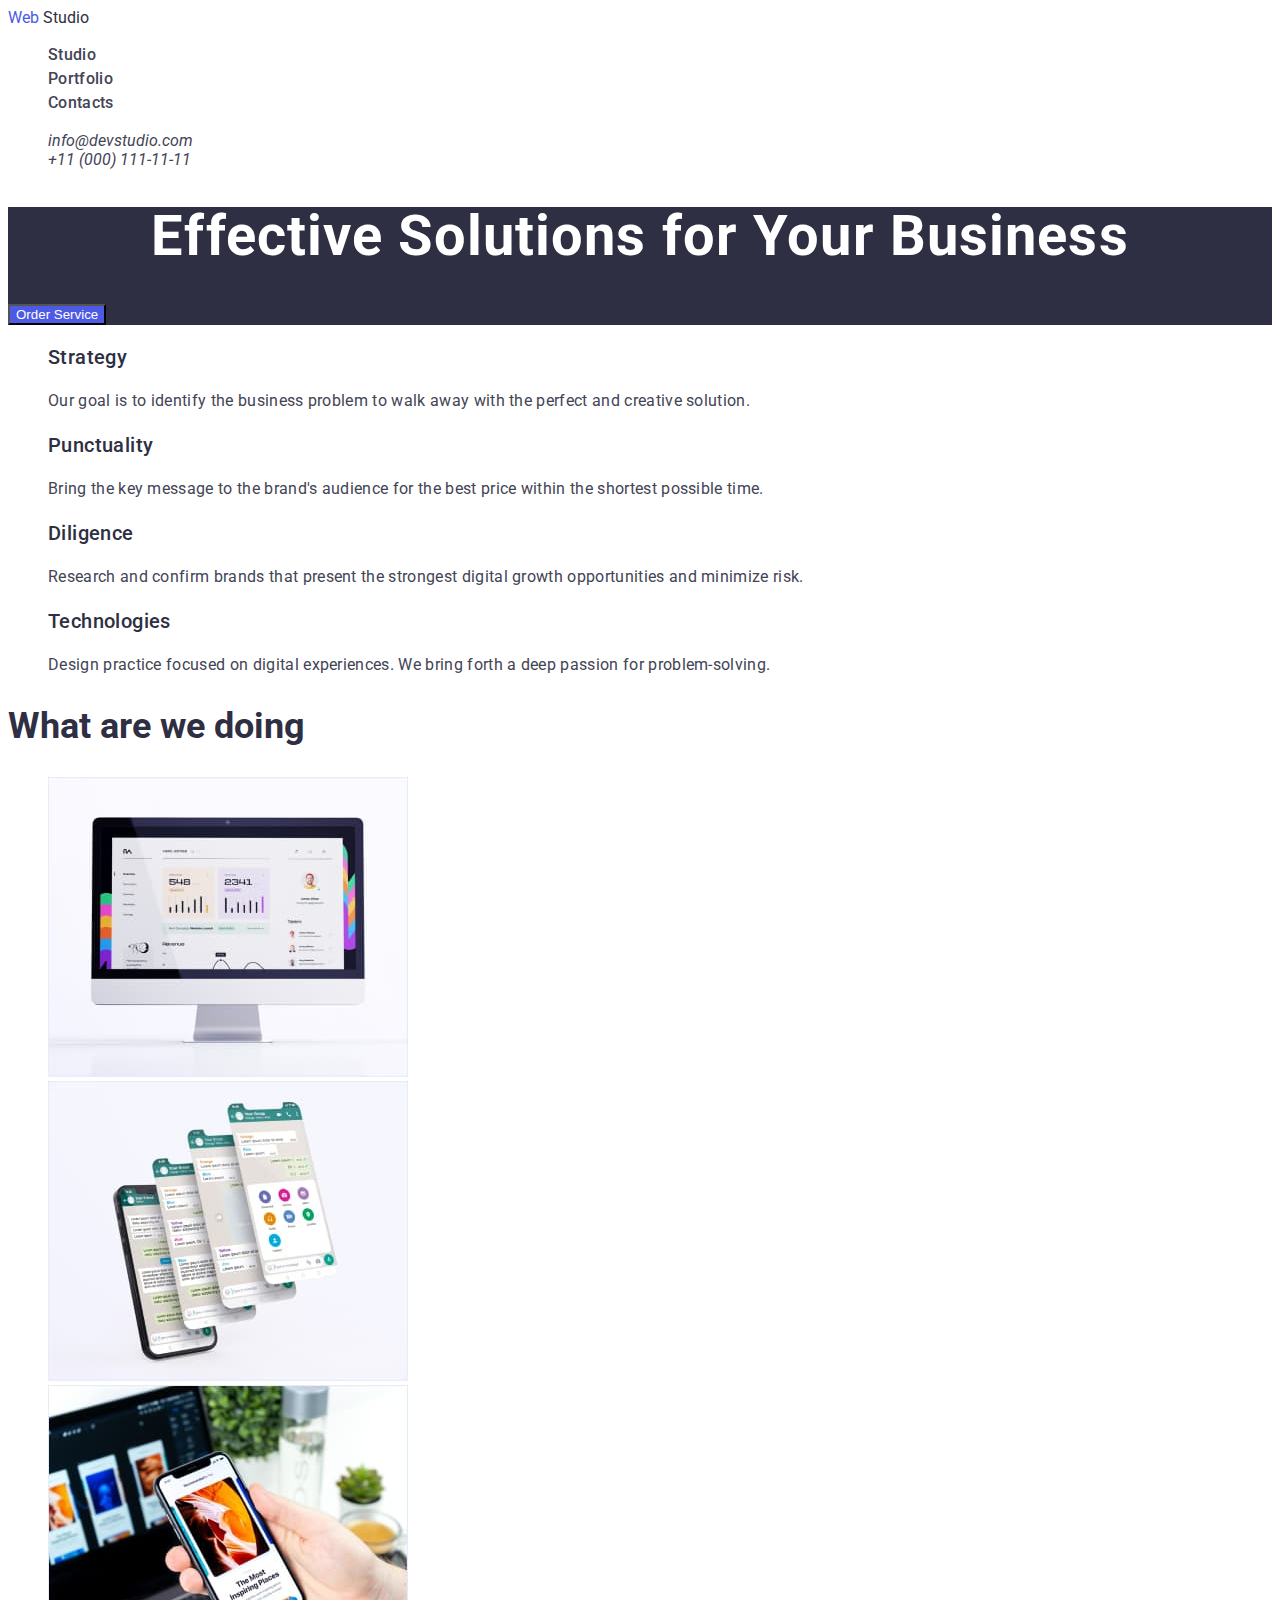
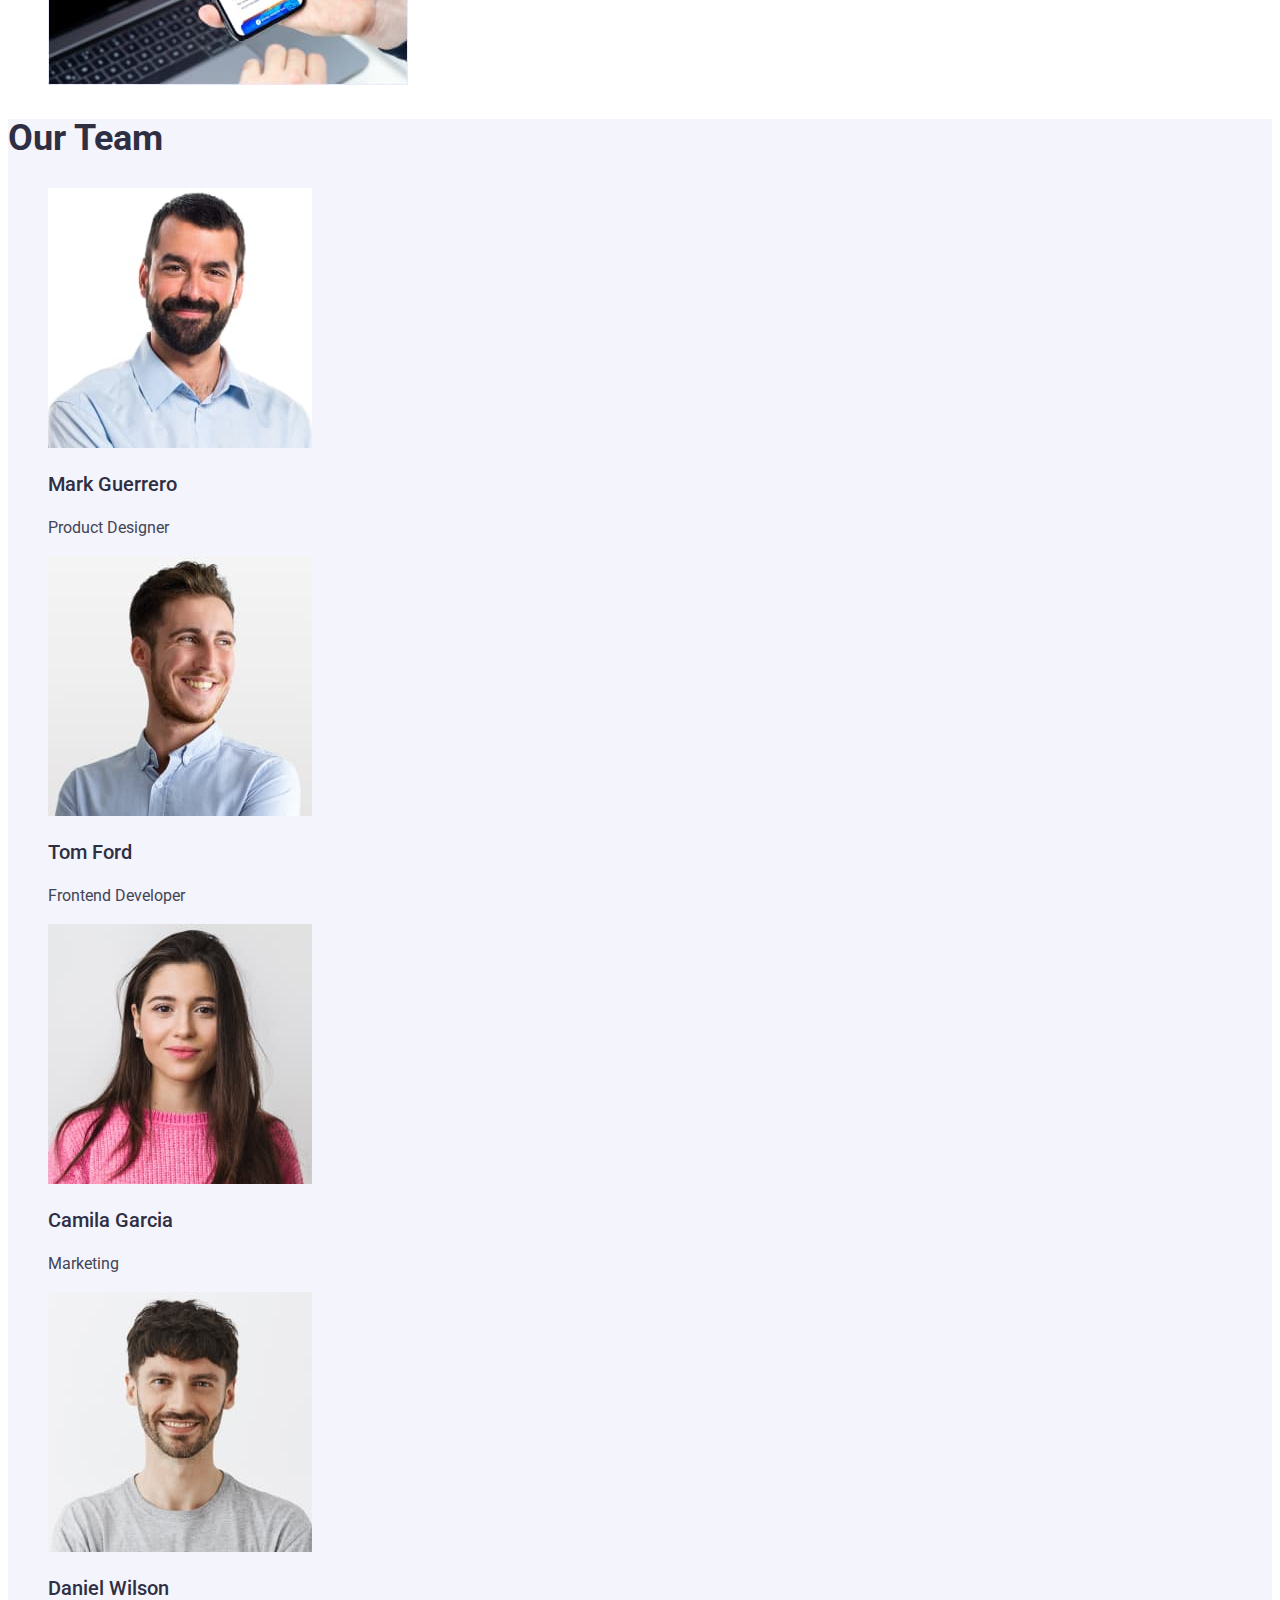
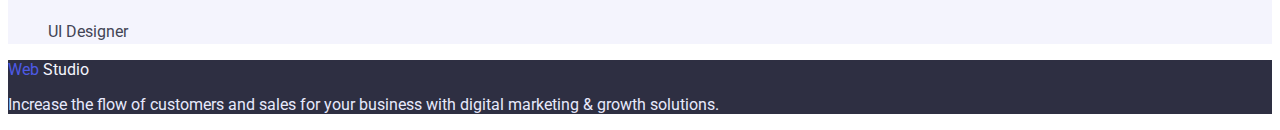
<file: index.html>
<!DOCTYPE html>
<html lang="en">

<head>
    <meta charset="UTF-8">
    <meta http-equiv="X-UA-Compatible" content="IE=edge">
    <meta name="viewport" content="width=device-width, initial-scale=1.0">
    <title>Studio</title>
    <link
        href="https://fonts.googleapis.com/css2?family=Montserrat:wght@400;700&family=Roboto:wght@400;500;700&display=swap"
        rel="stylesheet">
    <link rel="stylesheet" href="/css/styles.css">
</head>

<body>
    <!-- Header -->
    <header class="header">
        <nav class="header-nav">
            <span class="logo-text">Web</span>
            <a href="./index.html" class="header-link">Studio</a>
            <ul class="header-list">
                <li> <a href="./index.html" class="header-list-item">Studio</a> </li>
                <li> <a href="./Portfolio/portfolio.html" class="header-list-item">Portfolio</a> </li>
                <li> <a href="" class="header-list-item">Contacts</a> </li>
            </ul>
        </nav>
        <address class="address">
            <ul class="address-list">
                <li>
                    <a href="mailto:info@devstudio.com" class="address-list-item">info@devstudio.com</a>
                </li>
                <li>
                    <a href="tel:+110001111111" class="address-list-item">+11 (000) 111-11-11</a>
                </li>
            </ul>
        </address>
    </header>
    <!-- /Header -->
    <main>
        <!-- Hero -->
        <section class="hero">
            <h1 class="hero-title">Effective Solutions
                for Your Business</h1>
            <button type="button" class="hero-btn">Order Service</button>
        </section>
        <!-- /Hero -->

        <!-- About -->
        <section>
            <h2 class="about-title-main" hidden>Our advantages</h2>
            <ul class="about-list">
                <li>
                    <h3 class="about-title">Strategy</h3>
                    <p class="about-subtitle">Our goal is to identify the business
                        problem to walk away with the perfect and creative solution.</p>
                </li>
                <li>
                    <h3 class="about-title">Punctuality</h3>
                    <p class="about-subtitle">Bring the key message to the brand's audience for the best price within
                        the shortest possible
                        time.</p>
                </li>
                <li>
                    <h3 class="about-title">Diligence</h3>
                    <p class="about-subtitle">Research and confirm brands that present the strongest digital growth
                        opportunities and minimize
                        risk.</p>
                </li>
                <li>
                    <h3 class="about-title">Technologies</h3>
                    <p class="about-subtitle">Design practice focused on digital experiences. We bring forth a deep
                        passion for
                        problem-solving.</p>
                </li>
            </ul>
        </section>
        <!-- /About -->
        <!-- What are we doing -->
        <section>
            <h2 class="doing-title">What are we doing</h2>
            <ul class="doing-list">
                <li>
                    <img src="./images/doing-1.jpg" alt="computer" width="360">
                </li>
                <li>
                    <img src="./images/doing-2.jpg" alt="chats" width="360">
                </li>
                <li>
                    <img src="./images/doing-3.jpg" alt="phone" width="360">
                </li>
            </ul>
        </section>
        <!-- /What are we doing -->
        <!-- Our Team -->
        <section class="team">
            <h2 class="team-title-main">Our Team</h2>
            <ul class="team-list">
                <li>
                    <img src="./images/mark-team.jpg" alt="team person" width="264">
                    <h3 class="team-title">Mark Guerrero</h3>
                    <p class="team-subtitle">Product Designer</p>
                </li>

                <li>
                    <img src="./images/tom-team.jpg" alt="team person" width="264">
                    <h3 class="team-title">Tom Ford</h3>
                    <p class="team-subtitle">Frontend Developer</p>
                </li>

                <li>
                    <img src="./images/camila-team.jpg" alt="team person" width="264">
                    <h3 class="team-title">Camila Garcia</h3>
                    <p class="team-subtitle">Marketing</p>
                </li>

                <li>
                    <img src="./images/daniel-team.jpg" alt="team person" width="264">
                    <h3 class="team-title">Daniel Wilson</h3>
                    <p class="team-subtitle">UI Designer</p>
                </li>

            </ul>

        </section>
        <!-- /Our Team -->
    </main>
    <!-- Footer -->
    <footer class="footer">
        <span class="logo-text">Web</span>
        <a href="./index.html" class="footer-link">Studio</a>
        <p class="footer-subtitle">Increase the flow of customers and sales for your business with digital marketing &
            growth
            solutions.</p>
    </footer>
    <!-- /Footer -->
</body>

</html>
</file>
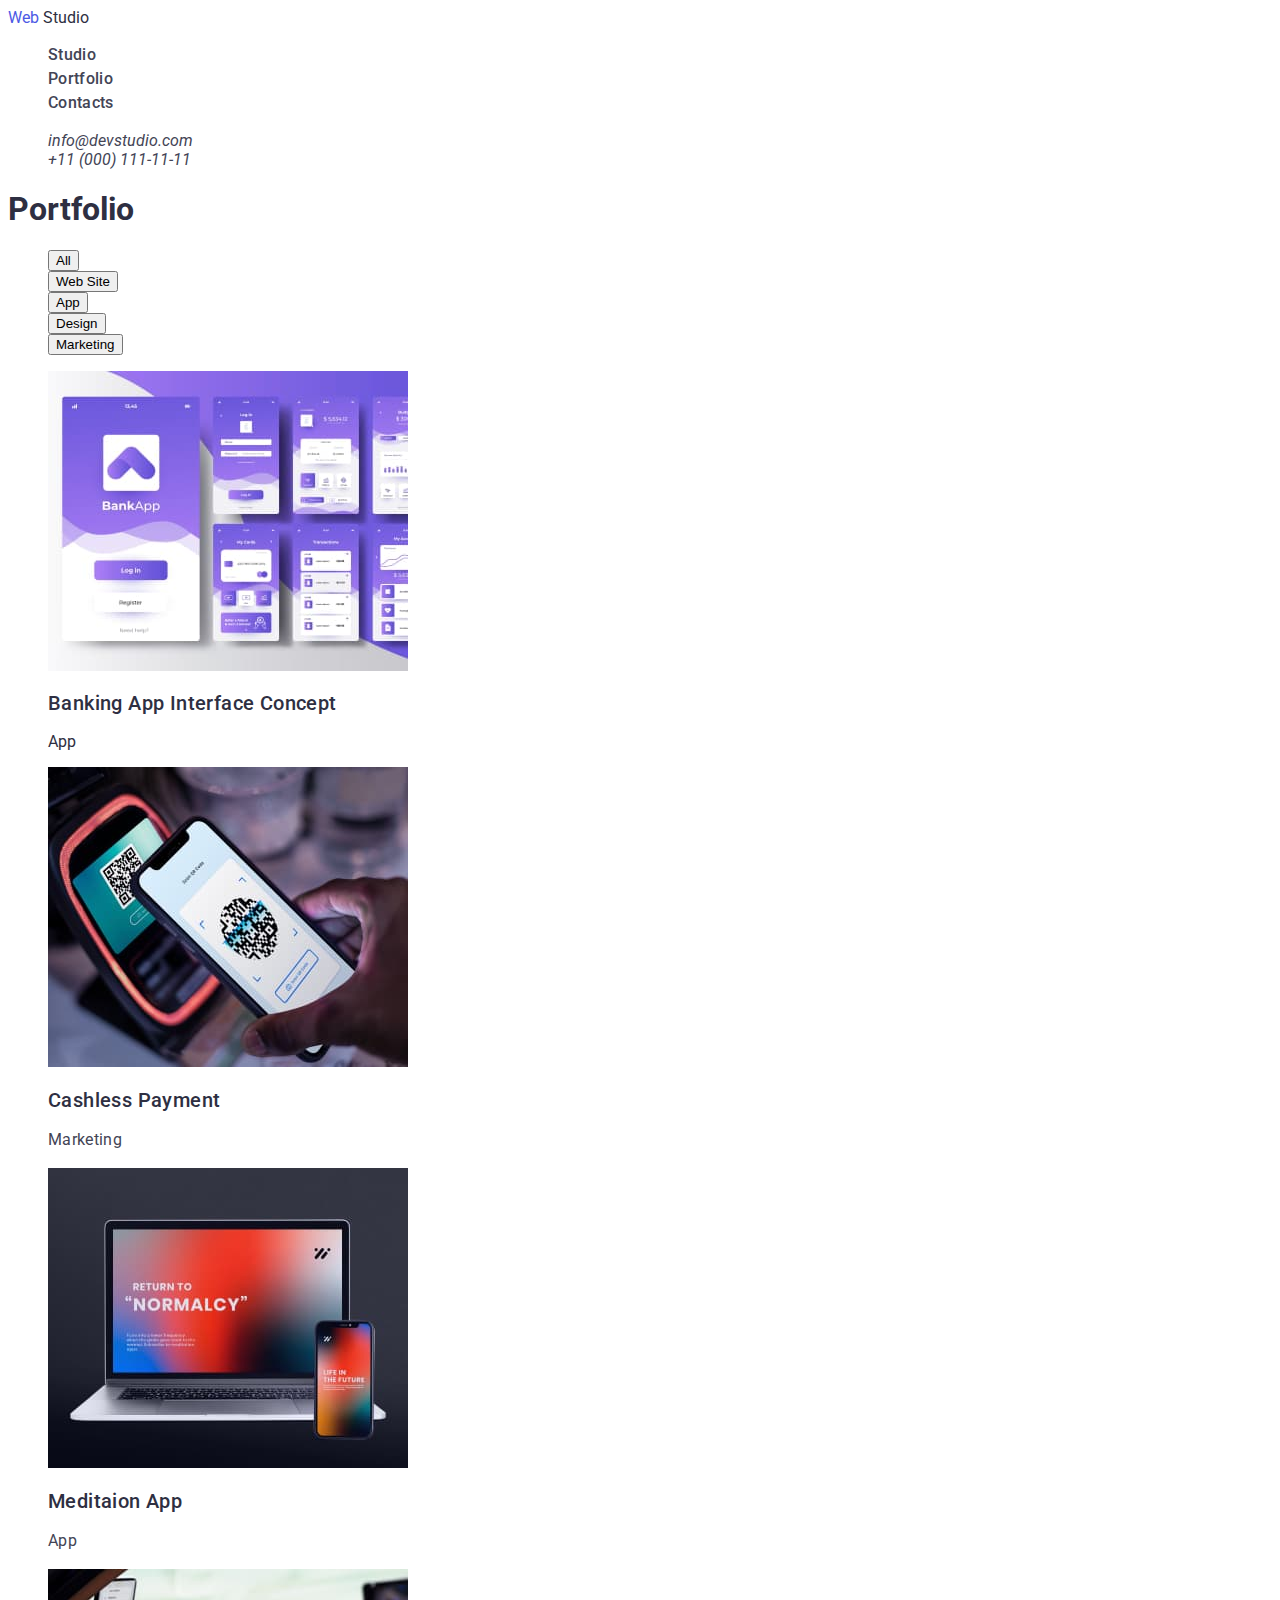
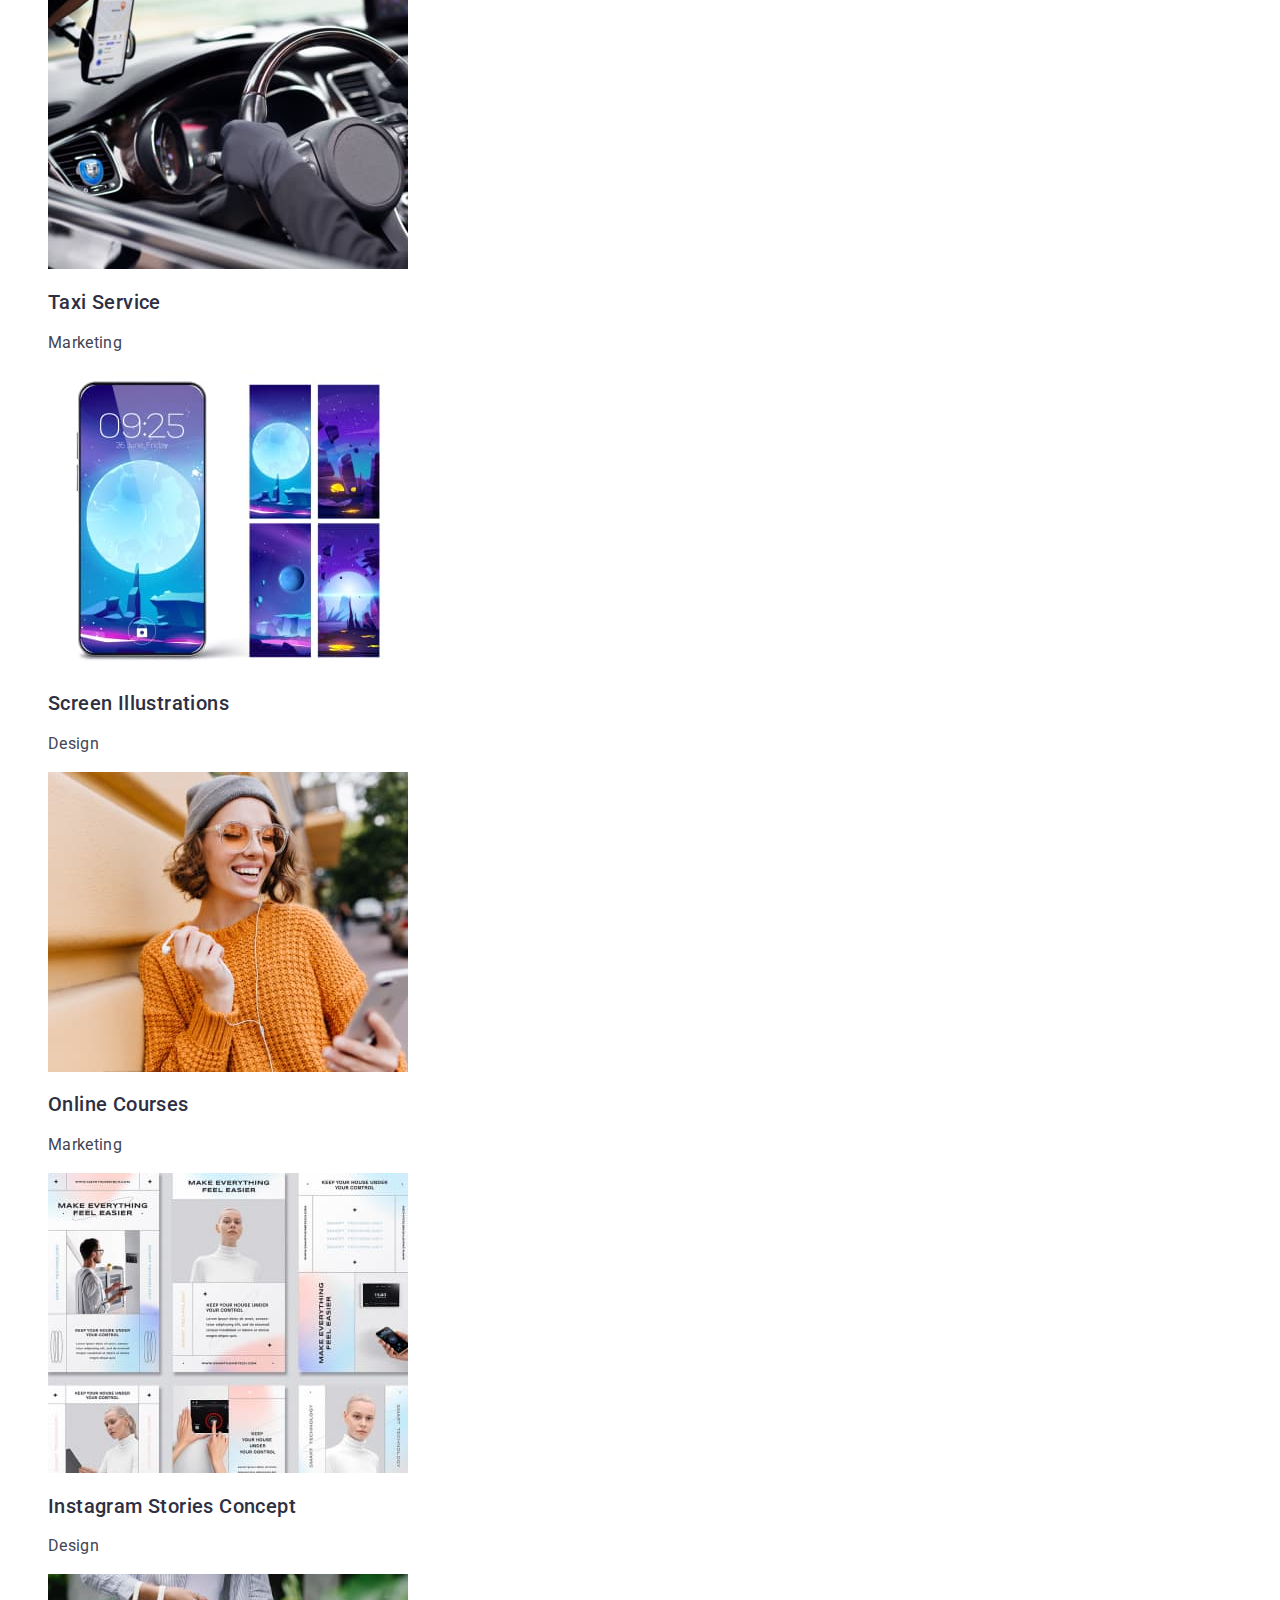
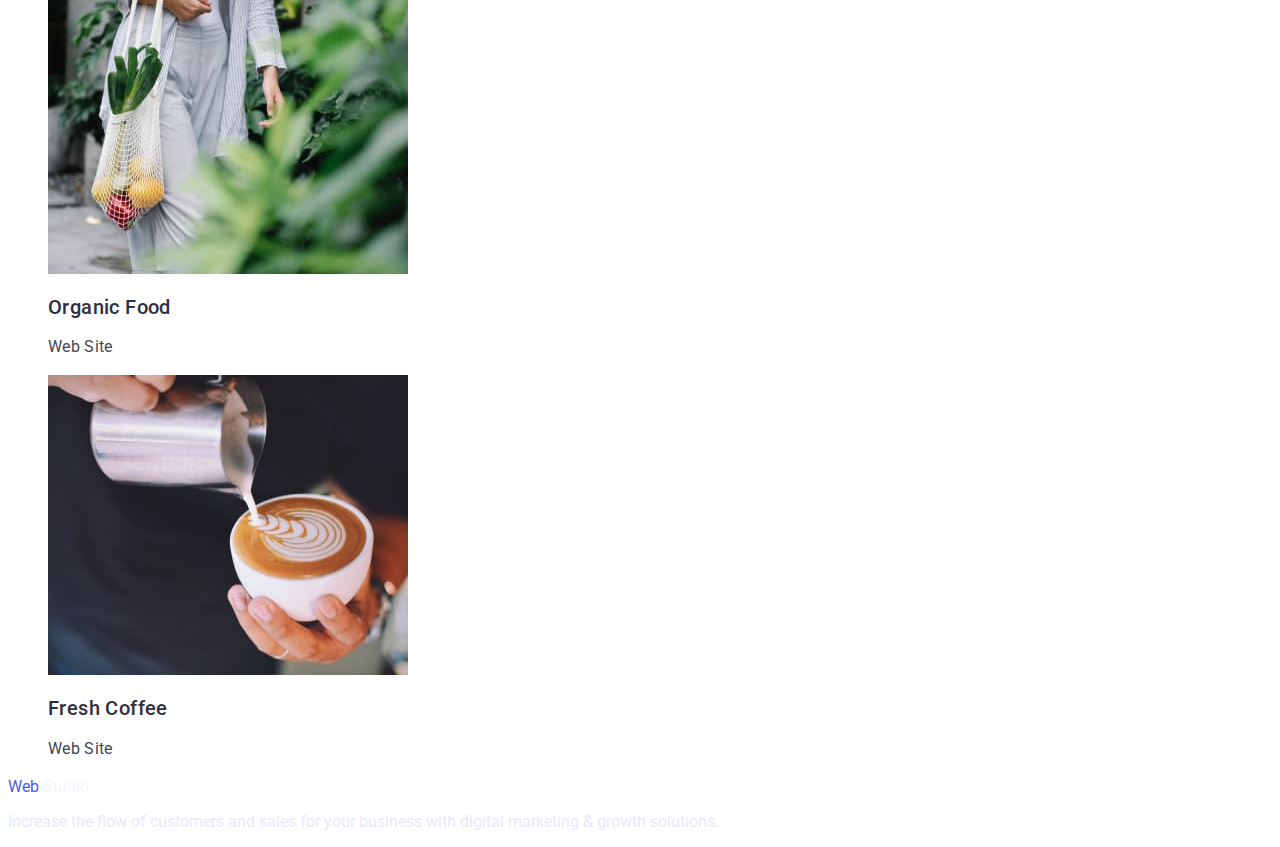
<file: Portfolio/portfolio.html>
<!DOCTYPE html>
<html lang="en">

<head>
    <meta charset="UTF-8">
    <meta http-equiv="X-UA-Compatible" content="IE=edge">
    <meta name="viewport" content="width=device-width, initial-scale=1.0">
    <title>Portfolio</title>
    <link
        href="https://fonts.googleapis.com/css2?family=Montserrat:wght@400;700&family=Roboto:wght@400;500;700&display=swap"
        rel="stylesheet">
    <link rel="stylesheet" href="/css/styles.css">
</head>

<body>
    <!-- Header -->
    <header class="header">
        <nav class="header-nav">
            <span class="logo-text">Web</span>
            <a href="./index.html" class="header-link">Studio</a>
            <ul class="header-list">
                <li> <a href="./index.html" class="header-list-item">Studio</a> </li>
                <li> <a href="./Portfolio/portfolio.html" class="header-list-item">Portfolio</a> </li>
                <li> <a href="" class="header-list-item">Contacts</a> </li>
            </ul>
        </nav>
        <address class="address">
            <ul class="address-list">
                <li>
                    <a href="mailto:info@devstudio.com" class="address-list-item">info@devstudio.com</a>
                </li>
                <li>
                    <a href="tel:+110001111111" class="address-list-item">+11 (000) 111-11-11</a>
                </li>
            </ul>
        </address>
    </header>
    <!-- /Header -->
    <main class="hero-studio">
        <!-- Buttons -->
        <section>
            <h1 class="title">Portfolio</h1>
            <ul class="button-list">
                <li>
                    <button type="button" class="button">All</button>
                </li>
                <li>
                    <button type="button" class="button">Web Site</button>
                </li>
                <li>
                    <button type="button" class="button">App</button>
                </li>
                <li>
                    <button type="button" class="button">Design</button>
                </li>
                <li>
                    <button type="button" class="button">Marketing</button>
                </li>
            </ul>
        </section>
        <!-- /Buttons -->
        <!-- Images -->
        <section>
            <ul class="images-list">
                <li>
                    <img src="/images-02/img-01.jpg" alt="App on the phone" width="360">
                    <h2 class="list-title">Banking App Interface Concept</h2>
                    <p>App</p>
                </li>
                <li>
                    <img src="/images-02/img-02.jpg" alt="Phone" width="360">
                    <h2 class="list-title">Cashless Payment</h2>
                    <p class="list-subtitle">Marketing</p>
                </li>
                <li>
                    <img src="/images-02/img-03.jpg" alt="Laptop and phone" width="360">
                    <h2 class="list-title">Meditaion App</h2>
                    <p class="list-subtitle">App</p>
                </li>
                <li>
                    <img src="/images-02/img-04.jpg" alt="Car with driver" width="360">
                    <h2 class="list-title">Taxi Service</h2>
                    <p class="list-subtitle">Marketing</p>
                </li>
                <li>
                    <img src="/images-02/img-05.jpg" alt="A phone with a new design" width="360">
                    <h2 class="list-title">Screen Illustrations</h2>
                    <p class="list-subtitle">Design</p>
                </li>
                <li>
                    <img src="/images-02/img-06.jpg" alt="Happy girl" width="360">
                    <h2 class="list-title">Online Courses</h2>
                    <p class="list-subtitle">Marketing</p>
                </li>
                <li>
                    <img src="/images-02/img-07.jpg" alt="Instagram page" width="360">
                    <h2 class="list-title">Instagram Stories Concept</h2>
                    <p class="list-subtitle">Design</p>
                </li>
                <li>
                    <img src="/images-02/img-08.jpg" alt="A package of fresh products" width="360">
                    <h2 class="list-title">Organic Food</h2>
                    <p class="list-subtitle">Web Site</p>
                </li>
                <li>
                    <img src="/images-02/img-09.jpg" alt="A cup of coffee" width="360">
                    <h2 class="list-title">Fresh Coffee</h2>
                    <p class="list-subtitle">Web Site</p>
                </li>
            </ul>
        </section>
        <!-- /Images -->
    </main>

    <!-- Footer -->
    <footer>
        <span class="logo-text">Web</span>
        <a href="./index.html" class="footer-link">Studio</a>
        <p class="footer-subtitle">Increase the flow of customers and sales for your business with digital marketing &
            growth
            solutions.</p>
    </footer>
    <!-- /Footer -->
</body>

</html>
</file>
<file: css/styles.css>
body {
    font-family: Roboto, sans-serif;
    font-style: normal;
    color: #2E2F42;
}

.logo-text {
    color: #4D5AE5;
}

/* Header */
.header-link {
    text-decoration: none;
    color: #2E2F42;
}

.header {
    color: tomato;
}

.header-list {
    list-style: none;
}

.header-list-item {
    font-weight: 500;
    font-size: 16px;
    line-height: 1.5;
    letter-spacing: 0.02em;
    text-decoration: none;
    color: #434455;

}

.address-list {
    list-style: none;
    color: #434455;
}

.address-list-item {
    color: #434455;
    text-decoration: none;
    list-style: none;
}

/* /Header */

/* Buttons */

.button-list {
    list-style: none;
}

text .button:hover,
.button:focus {
    color: #404BBF;
}

/* /Buttons */

/* Images */
.images-list {
    list-style: none;
}

.list-title {
    font-weight: 500;
    font-size: 20px;
    line-height: 1.2;
    letter-spacing: 0.02em;
}

.list-subtitle {
    color: #434455;
    font-weight: 400;
    font-size: 16px;
    line-height: 1.5;
    letter-spacing: 0.02em;
}

/* /images */

/* Footer */
.footer {
    background-color: #2E2F42;
}

.footer-link {
    text-decoration: none;
    color: #F4F4FD;
}

.footer-subtitle {
    color: #E7E9FC;
}

/* /Footer */


/* Studio */

/* Hero */
.hero {
    background-color: #2E2F42;
}

.hero-title {
    font-weight: 700;
    font-size: 56px;
    line-height: 1.07;
    text-align: center;
    letter-spacing: 0.02em;
    color: #fff;
}

.hero-btn {
    background-color: #4D5AE5;
    color: #fff;
}

/* /Hero */

/* About */
.about-list {
    list-style: none;
}

.about-title {
    font-weight: 500;
    font-size: 20px;
    line-height: 1.2;
    letter-spacing: 0.02em;
}

.about-subtitle {
    font-weight: 400;
    font-size: 16px;
    line-height: 1.5;
    letter-spacing: 0.02em;
    color: #434455;
}

/* /About */


/* What are we doing */
.doing-title {
    font-weight: 700;
    font-size: 36px;
    line-height: 1.11;
}

.doing-list {
    list-style: none;
}

/* /What are we doing */

/* Our team */
.team {
    background-color: #F4F4FD;
}

.team-title-main {
    font-weight: 700;
    font-size: 36px;
    line-height: 1.11;
}

.team-list {
    list-style: none;
}

.team-title {
    font-weight: 500;
    font-size: 20px;
    line-height: 1.2;
}

.team-subtitle {
    font-weight: 400;
    font-size: 16px;
    line-height: 1.5;
    color: #434455;
}

/* /Our team */


/* /Studio */
</file>
